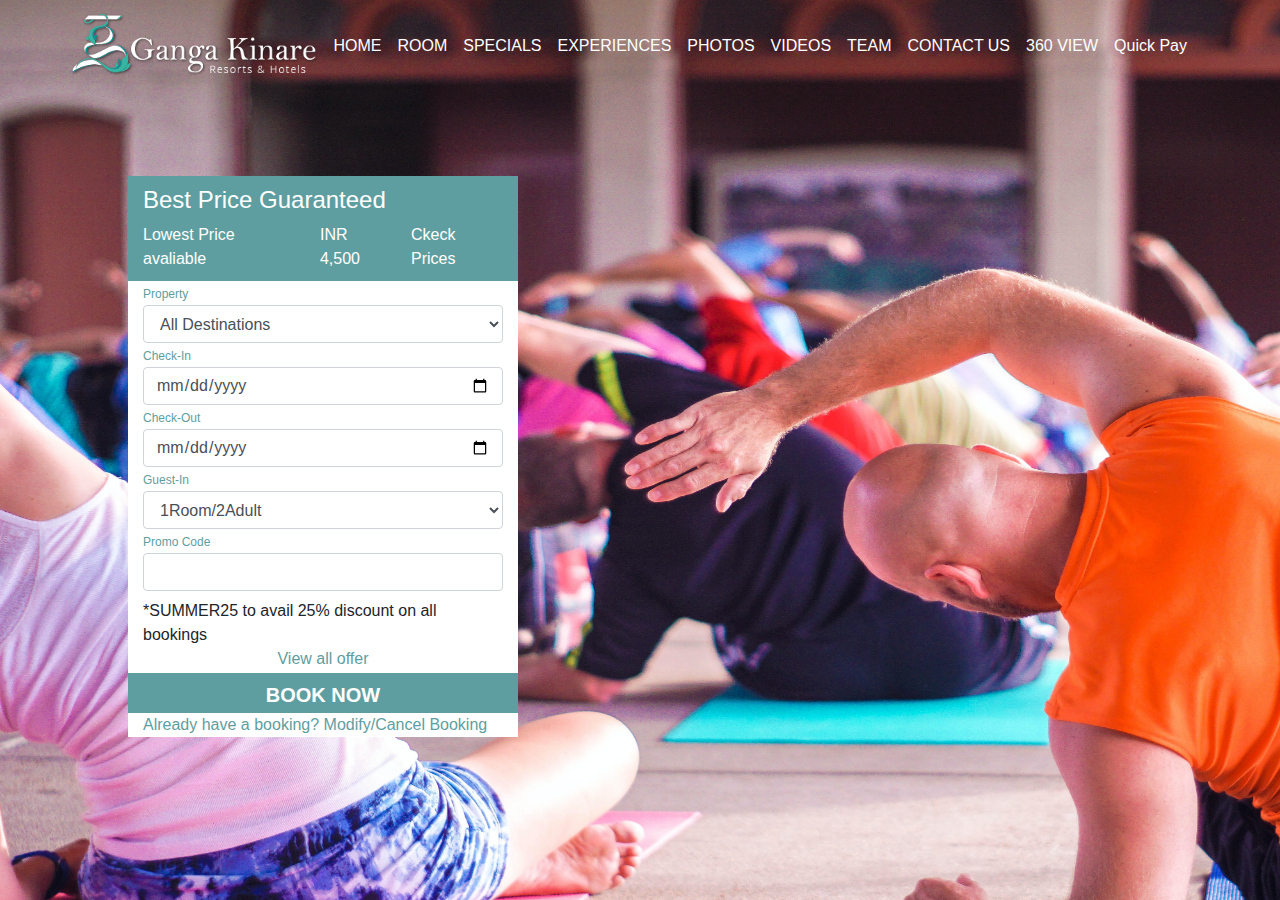
<file: CSS Project Using Bootstrap/index.html>
<!DOCTYPE html>
<html lang="en">
  <head>
    <meta charset="UTF-8" />
    <meta name="viewport" content="width=device-width, initial-scale=1.0" />
    <title>Ganga Kinare</title>
    <link rel="shortcut icon" href="logos.png" type="image/x-icon" />
    <link
      rel="stylesheet"
      href="https://stackpath.bootstrapcdn.com/bootstrap/4.5.2/css/bootstrap.min.css"
    />
    <link rel="stylesheet" href="style.css" />
  </head>
  <body>
    <nav class="navbar navbar-expand-lg navbar-dark">
      <div class="container">
        <a class="navbar-brand mx-n3" href="#">
          <img src="logos.png" alt="" width="250" />
        </a>
        <button
          class="navbar-toggler"
          type="button"
          data-toggle="collapse"
          data-target="#navbarNav"
          aria-controls="navbarNav"
          aria-expanded="false"
          aria-label="Toggle navigation"
        >
          <span class="navbar-toggler-icon"></span>
        </button>
        <div class="collapse navbar-collapse" id="navbarNav">
          <ul class="navbar-nav ml-auto">
            <li class="nav-item">
              <a class="nav-link" href="#">HOME</a>
            </li>
            <li class="nav-item">
              <a class="nav-link" href="#">ROOM</a>
            </li>
            <li class="nav-item">
              <a class="nav-link" href="#">SPECIALS</a>
            </li>
            <li class="nav-item">
              <a class="nav-link" href="#">EXPERIENCES</a>
            </li>
            <li class="nav-item">
              <a class="nav-link" href="#">PHOTOS</a>
            </li>
            <li class="nav-item">
              <a class="nav-link" href="#">VIDEOS</a>
            </li>
            <li class="nav-item">
              <a class="nav-link" href="#">TEAM</a>
            </li>
            <li class="nav-item">
              <a class="nav-link" href="#">CONTACT US</a>
            </li>
            <li class="nav-item">
              <a class="nav-link" href="#">360 VIEW</a>
            </li>
            <li class="nav-item">
              <a class="nav-link" href="#" id="quick-pay">Quick Pay</a>
            </li>
          </ul>
        </div>
      </div>
    </nav>
    
    <section>
        <div class="container info">
            <div class="row info1">
                <div class="col-sm">
                <h4>Best Price Guaranteed</h4>
            </div>
            </div>
            <div class="row">
                <div class="col-sm info2">
                    <li>Lowest Price avaliable</li>
                    <li>INR 4,500</li>
                    <li>Ckeck Prices</li>
            </div>
            </div>
        </div>
        <div class="container">
            <div class="row">
                <div class="col">
                    <div class="form-group">
                        <label>Property</label>
                        <select name="" id="" class="form-control">
                            <option value="">All Destinations</option>
                            <option value="">Agra</option>
                            <option value="">Delhi</option>
                            <option value="">Noida</option>
                            <option value="">Gurgaon</option>
                            <option value="">Bangalore</option>
                        </select>
                        <label>Check-In</label>
                        <input type="date" class="form-control">
                        <label>Check-Out</label>
                        <input type="date" class="form-control">
                        <label>Guest-In</label>
                        <select name="" class="form-control">
                        <option value="">1Room/2Adult</option>
                        <option value="dog">1Room/3Adult</option>
                        <option value="cat">1Room/4Adult</option>
                        </select>
                        <label for="">Promo Code</label>
                        <input type="text" class="form-control">
                    </div>
                </div>
            </div>
        <!-- </div> -->
        <!-- <div class="container"> -->
            <div class="booking my-n2">
                <p>*SUMMER25 to avail 25% discount on all bookings</p>
                <p class="offer"><a href="/">View all offer</a></p>
              </div>
            <!-- </div> -->

        <!-- <div class="container"> -->
            <div class="row books">
                <div class="col">
                    <button class="btn">BOOK NOW</button>
                </div>
            </div>
        <!-- </div> -->
        <!-- <div class="container"> -->
            <div class="row bk">
                <div class="col">
                    <p>Already have a booking? <a href="#">Modify/Cancel Booking</a></p>
                </div>
            </div>
        </div>
    </section>
    
    <!-- Include jQuery and Bootstrap JS from CDN -->
    <script src="https://code.jquery.com/jquery-3.5.1.slim.min.js"></script>
    <script src="https://cdn.jsdelivr.net/npm/bootstrap@4.5.2/dist/js/bootstrap.min.js"></script>
  </body>
</html>
</file>
<file: CSS Project Using Bootstrap/style.css>
* {
    margin: 0;
    padding: 0;
    box-sizing: border-box;
}

body {
    width: 100%;
    height: 100%;
    background-image: url('YogaImage.jpg');
    background-size: 150% 150%;
    background-repeat: no-repeat;
}

.nav-link {
    color: white !important;
}

#quick-pay:hover {
    border: 1px solid white;
    text-align: center;
    width: 90px;
    height: 40px;
    margin-left: 40px;
}

section {
    background-color: white;
    width: 390px;
    /* height: 520px; */
    margin-left: 10%;
    margin-right: 0;
    margin-top: 6.6%;
}

.info {
    background-color:cadetblue;
}

.info1 {
    color: white;
    padding-top: 10px;
}

.info2 {
    color: white;
    display: flex;
    flex-direction: row;
    list-style-type: none;
    gap: 20px;
    margin-bottom: 10px;
}

label {
    font-size: 12px;
    color: cadetblue;
    margin: 0;
}

.offer {
    text-align: center;
    margin: 0;
    padding: 0
}
.offer a {
    color: cadetblue !important;
}

p {
    margin-top: 0;
    margin-bottom: 0;
}

.books {
    background-color:cadetblue;
    text-align: center;
    margin-top: 10px;
    height: 40px;
}

.btn {
    color: white !important;
    font-size: 20px;
    font-weight: 700;
}

.bk {
    color: cadetblue !important;
}
.bk a {
    color: cadetblue !important;
}
</file>
